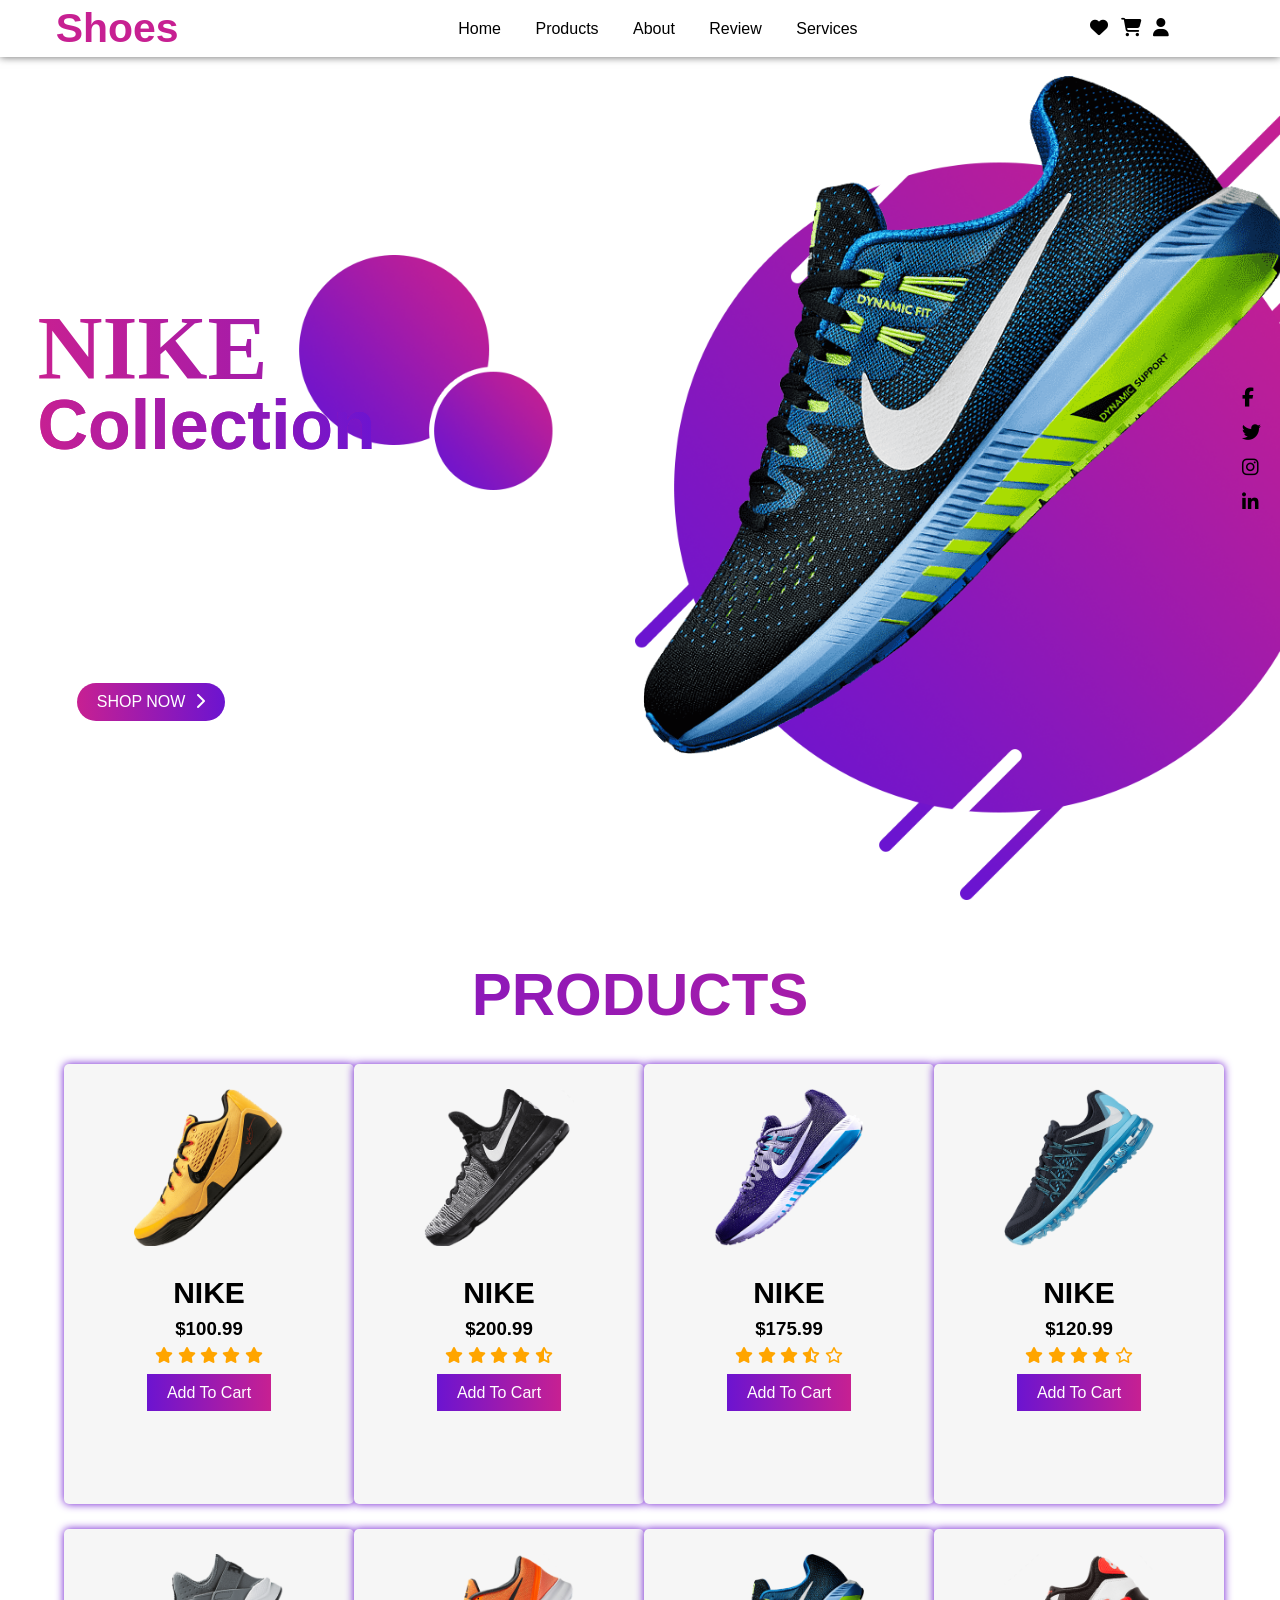
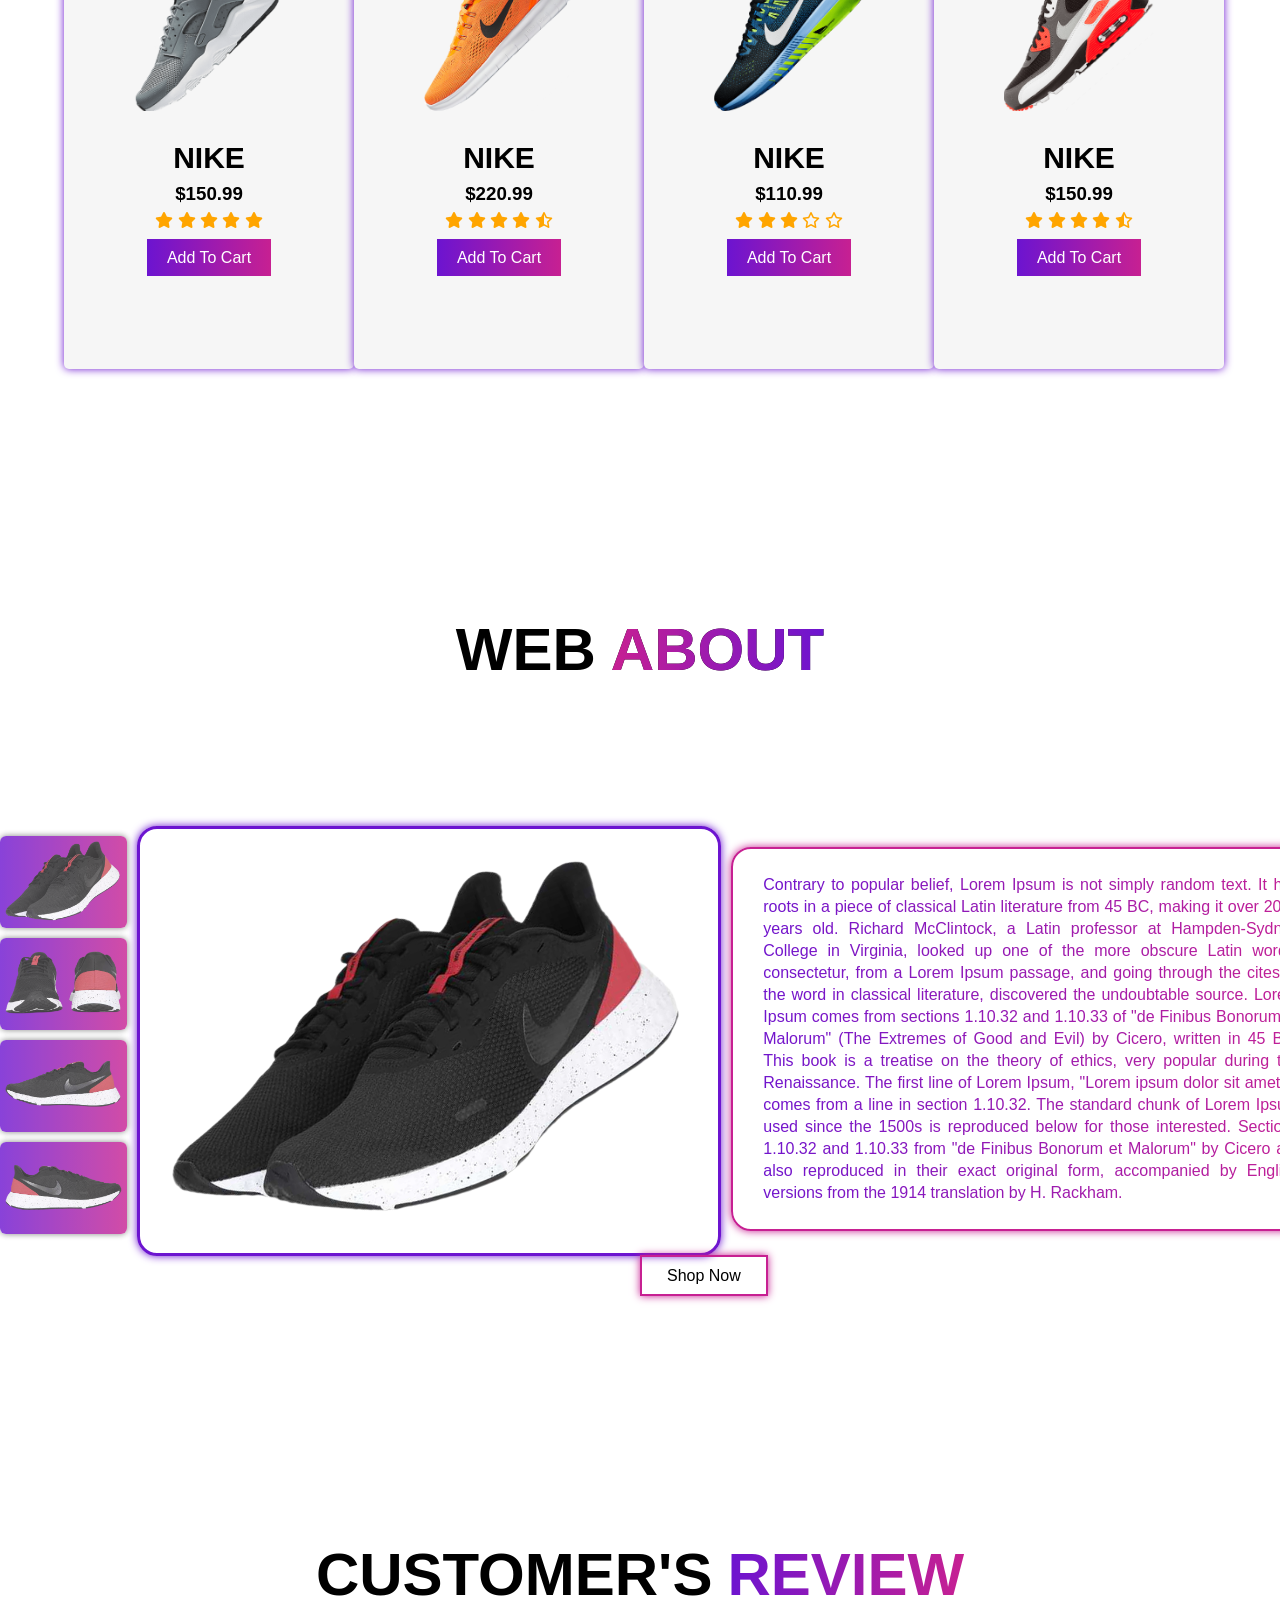
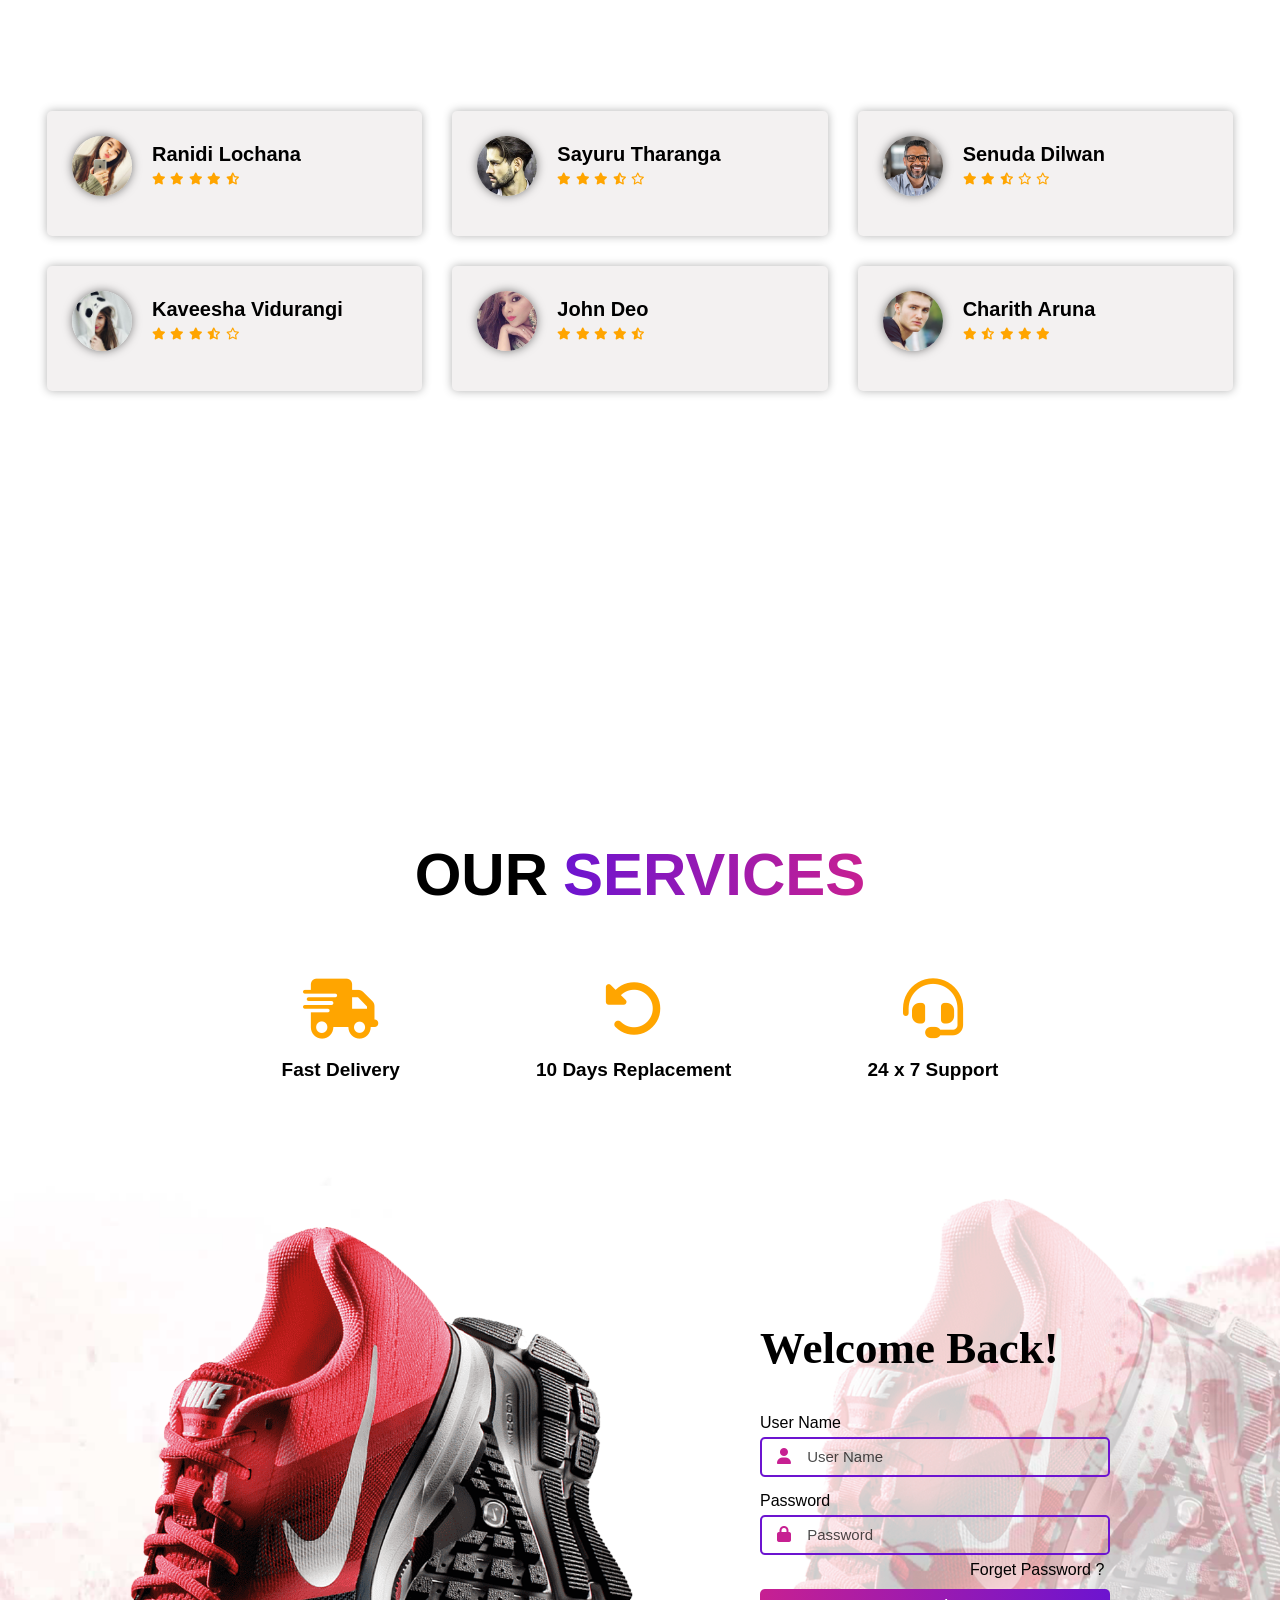
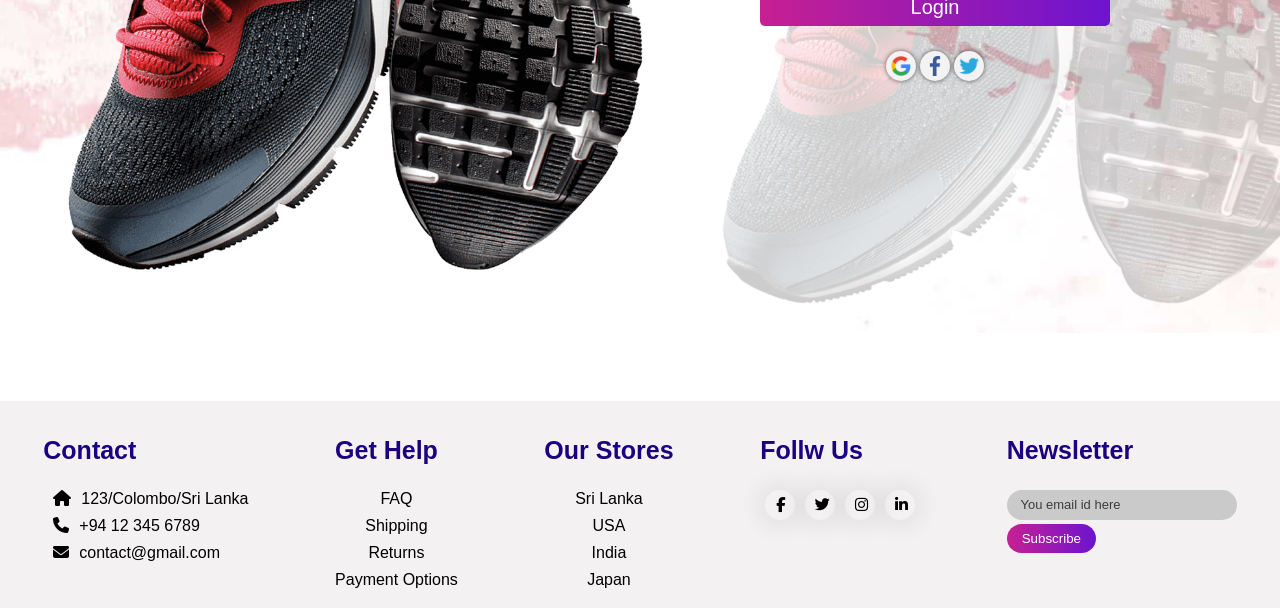
<file: index.html>
<!DOCTYPE html>
<html lang="en">
<head>
    <meta charset="UTF-8">
    <meta http-equiv="X-UA-Compatible" content="IE=edge">
    <meta name="viewport" content="width=device-width, initial-scale=1.0">
    <title>Nike - Just Do It</title>
    <link rel="stylesheet" href="style.css">
    <link rel="shortcut icon" href="image/logo.png">
    <link rel="stylesheet" href="https://cdnjs.cloudflare.com/ajax/libs/font-awesome/6.1.1/css/all.min.css" integrity="sha512-KfkfwYDsLkIlwQp6LFnl8zNdLGxu9YAA1QvwINks4PhcElQSvqcyVLLD9aMhXd13uQjoXtEKNosOWaZqXgel0g==" crossorigin="anonymous" referrerpolicy="no-referrer" />
</head>
<body>

    <section>
        <nav>
            <div class="logo">
                <h1>Shoes<span></span></h1>
            </div>

            <ul>
                <li><a href="#Home">Home</a></li>
                <li><a href="#Products">Products</a></li>
                <li><a href="#About">About</a></li>
                <li><a href="#Review">Review</a></li>
                <li><a href="#Services">Services</a></li>
            </ul>

            <div class="icons">
                <i class="fa-solid fa-heart"></i>
                <i class="fa-solid fa-cart-shopping"></i>
                <i class="fa-solid fa-user"></i>
            </div>

        </nav>

        <div class="main" id="Home">
            <div class="main_content">
                <div class="main_text">
                    <h1>NIKE<br><span>Collection</span></h1>
                    <p>
                    
                    </p>
                </div>
                <div class="main_image">
                    <img src="image/shoes.png">
                </div>
            </div>
            <div class="social_icon">
                <i class="fa-brands fa-facebook-f"></i>
                <i class="fa-brands fa-twitter"></i>
                <i class="fa-brands fa-instagram"></i>
                <i class="fa-brands fa-linkedin-in"></i>
            </div>
            <div class="button">
                <a href="#">SHOP NOW</a>
                <i class="fa-solid fa-chevron-right"></i>
            </div>
        </div>

    </section>


    <!--Products-->

    <div class="products" id="Products">
        <h1>Products</h1>

        <div class="box">
            <div class="card">

                <div class="small_card">
                    <i class="fa-solid fa-heart"></i>
                    <i class="fa-solid fa-share"></i>
                </div>

                <div class="image">
                    <img src="image/shoes1.png">
                </div>

                <div class="products_text">
                    <h2>NIKE</h2>
                    <p>
                      
                    <h3>$100.99</h3>
                    <div class="products_star">
                        <i class="fa-solid fa-star"></i>
                        <i class="fa-solid fa-star"></i>
                        <i class="fa-solid fa-star"></i>
                        <i class="fa-solid fa-star"></i>
                        <i class="fa-solid fa-star"></i>
                    </div>
                    <a href="#" class="btn">Add To Cart</a>
                </div>

            </div>

            <div class="card">

                <div class="small_card">
                    <i class="fa-solid fa-heart"></i>
                    <i class="fa-solid fa-share"></i>
                </div>

                <div class="image">
                    <img src="image/shoes2.png">
                </div>

                <div class="products_text">
                    <h2>NIKE</h2>
                    <p>
                    </p>
                    <h3>$200.99</h3>
                    <div class="products_star">
                        <i class="fa-solid fa-star"></i>
                        <i class="fa-solid fa-star"></i>
                        <i class="fa-solid fa-star"></i>
                        <i class="fa-solid fa-star"></i>
                        <i class="fa-solid fa-star-half-stroke"></i>
                    </div>
                    <a href="#" class="btn">Add To Cart</a>
                </div>

            </div>

            <div class="card">

                <div class="small_card">
                    <i class="fa-solid fa-heart"></i>
                    <i class="fa-solid fa-share"></i>
                </div>

                <div class="image">
                    <img src="image/shoes3.png">
                </div>

                <div class="products_text">
                    <h2>NIKE</h2>
                    <p>
                    </p>
                    <h3>$175.99</h3>
                    <div class="products_star">
                        <i class="fa-solid fa-star"></i>
                        <i class="fa-solid fa-star"></i>
                        <i class="fa-solid fa-star"></i>
                        <i class="fa-solid fa-star-half-stroke"></i>
                        <i class="fa-regular fa-star"></i>
                    </div>
                    <a href="#" class="btn">Add To Cart</a>
                </div>

            </div>

            <div class="card">

                <div class="small_card">
                    <i class="fa-solid fa-heart"></i>
                    <i class="fa-solid fa-share"></i>
                </div>

                <div class="image">
                    <img src="image/shoes4.png">
                </div>

                <div class="products_text">
                    <h2>NIKE</h2>
                    <p>
                    </p>
                    <h3>$120.99</h3>
                    <div class="products_star">
                        <i class="fa-solid fa-star"></i>
                        <i class="fa-solid fa-star"></i>
                        <i class="fa-solid fa-star"></i>
                        <i class="fa-solid fa-star"></i>
                        <i class="fa-regular fa-star"></i>
                    </div>
                    <a href="#" class="btn">Add To Cart</a>
                </div>

            </div>

            <div class="card">

                <div class="small_card">
                    <i class="fa-solid fa-heart"></i>
                    <i class="fa-solid fa-share"></i>
                </div>

                <div class="image">
                    <img src="image/shoes5.png">
                </div>

                <div class="products_text">
                    <h2>NIKE</h2>
                    <p>
                    </p>
                    <h3>$150.99</h3>
                    <div class="products_star">
                        <i class="fa-solid fa-star"></i>
                        <i class="fa-solid fa-star"></i>
                        <i class="fa-solid fa-star"></i>
                        <i class="fa-solid fa-star"></i>
                        <i class="fa-solid fa-star"></i>
                    </div>
                    <a href="#" class="btn">Add To Cart</a>
                </div>

            </div>

            <div class="card">

                <div class="small_card">
                    <i class="fa-solid fa-heart"></i>
                    <i class="fa-solid fa-share"></i>
                </div>

                <div class="image">
                    <img src="image/shoes6.png">
                </div>

                <div class="products_text">
                    <h2>NIKE</h2>
                    <p>
                    </p>
                    <h3>$220.99</h3>
                    <div class="products_star">
                        <i class="fa-solid fa-star"></i>
                        <i class="fa-solid fa-star"></i>
                        <i class="fa-solid fa-star"></i>
                        <i class="fa-solid fa-star"></i>
                        <i class="fa-regular fa-star-half-stroke"></i>
                    </div>
                    <a href="#" class="btn">Add To Cart</a>
                </div>

            </div>

            <div class="card">

                <div class="small_card">
                    <i class="fa-solid fa-heart"></i>
                    <i class="fa-solid fa-share"></i>
                </div>

                <div class="image">
                    <img src="image/shoes.png">
                </div>

                <div class="products_text">
                    <h2>NIKE</h2>
                    <p>
                    </p>
                    <h3>$110.99</h3>
                    <div class="products_star">
                        <i class="fa-solid fa-star"></i>
                        <i class="fa-solid fa-star"></i>
                        <i class="fa-solid fa-star"></i>
                        <i class="fa-regular fa-star"></i>
                        <i class="fa-regular fa-star"></i>
                    </div>
                    <a href="#" class="btn">Add To Cart</a>
                </div>

            </div>

            <div class="card">

                <div class="small_card">
                    <i class="fa-solid fa-heart"></i>
                    <i class="fa-solid fa-share"></i>
                </div>

                <div class="image">
                    <img src="image/shoes7.png">
                </div>

                <div class="products_text">
                    <h2>NIKE</h2>
                    <p>
                    </p>
                    <h3>$150.99</h3>
                    <div class="products_star">
                        <i class="fa-solid fa-star"></i>
                        <i class="fa-solid fa-star"></i>
                        <i class="fa-solid fa-star"></i>
                        <i class="fa-solid fa-star"></i>
                        <i class="fa-regular fa-star-half-stroke"></i>
                    </div>
                    <a href="#" class="btn">Add To Cart</a>
                </div>

            </div>

        </div>
    </div>



    <!--About-->

    <div class="about" id="About">
        
        <h1>Web<span>About</span></h1>

        <div class="about_main">
            <div class="about_image">
                <div class="about_small_image">
                    <img src="image/red_shoes1.png" onclick="functio(this)">
                    <img src="image/red_shoes2.png" onclick="functio(this)">
                    <img src="image/red_shoes3.png" onclick="functio(this)">
                    <img src="image/red_shoes4.png" onclick="functio(this)">
                </div>

                <div class="image_contaner">
                    <img src="image/red_shoes1.png" id="imagebox">
                </div>

            </div>

            <div class="about_text">
                <p>
                    Contrary to popular belief, Lorem Ipsum is not simply random text. It has roots in a piece of classical 
                    Latin literature from 45 BC, making it over 2000 years old. Richard McClintock, a Latin professor at 
                    Hampden-Sydney College in Virginia, looked up one of the more obscure Latin words, consectetur, from a 
                    Lorem Ipsum passage, and going through the cites of the word in classical literature, discovered the 
                    undoubtable source. Lorem Ipsum comes from sections 1.10.32 and 1.10.33 of "de Finibus Bonorum et Malorum" 
                    (The Extremes of Good and Evil) by Cicero, written in 45 BC. This book is a treatise on the theory of ethics, 
                    very popular during the Renaissance. The first line of Lorem Ipsum, "Lorem ipsum dolor sit amet..", comes 
                    from a line in section 1.10.32. The standard chunk of Lorem Ipsum used since the 1500s is reproduced below 
                    for those interested. Sections 1.10.32 and 1.10.33 from "de Finibus Bonorum et Malorum" by Cicero are also 
                    reproduced in their exact original form, accompanied by English versions from the 1914 translation by H. Rackham.
                </p>
            </div>

        </div>

        <a href="#" class="about_btn">Shop Now</a>

        <script>
            function functio(small){
                var full = document.getElementById("imagebox")
                full.src = small.src
            }
        </script>
        
    </div>



    <!--Review-->

    <div class="review" id="Review">
        <h1>Customer's<span>review</span></h1>
        
        <div class="review_box">
            <div class="review_card">
                <div class="card_top">
                    <div class="profile">

                        <div class="profile_image">
                            <img src="image/girl_dp1.jpg">
                        </div>

                        <div class="name">
                            <strong>Ranidi Lochana</strong>

                            <div class="like">
                                <i class="fa-solid fa-star"></i>
                                <i class="fa-solid fa-star"></i>
                                <i class="fa-solid fa-star"></i>
                                <i class="fa-solid fa-star"></i>
                                <i class="fa-solid fa-star-half-stroke"></i>
                            </div>
                        </div>

                    </div>
                </div>
                <div class="comment">
                    <p>
                      
                    </p>
                </div>
            </div>   

            <div class="review_card">
                <div class="card_top">
                    <div class="profile">

                        <div class="profile_image">
                            <img src="image/man_dp1.jpg">
                        </div>

                        <div class="name">
                            <strong>Sayuru Tharanga</strong>

                            <div class="like">
                                <i class="fa-solid fa-star"></i>
                                <i class="fa-solid fa-star"></i>
                                <i class="fa-solid fa-star"></i>
                                <i class="fa-solid fa-star-half-stroke"></i>
                                <i class="fa-regular fa-star"></i>
                            </div>
                        </div>

                    </div>
                </div>
                <div class="comment">
                    <p>
                    
                    </p>
                </div>
            </div>   

            <div class="review_card">
                <div class="card_top">
                    <div class="profile">

                        <div class="profile_image">
                            <img src="image/man_dp2.jpg">
                        </div>

                        <div class="name">
                            <strong>Senuda Dilwan</strong>

                            <div class="like">
                                <i class="fa-solid fa-star"></i>
                                <i class="fa-solid fa-star"></i>
                                <i class="fa-solid fa-star-half-stroke"></i>
                                <i class="fa-regular fa-star"></i>
                                <i class="fa-regular fa-star"></i>
                            </div>
                        </div>

                    </div>
                </div>
                <div class="comment">
                    <p>
                       
                    </p>
                </div>
            </div>   

        </div>

        <div class="review_box">
            <div class="review_card">
                <div class="card_top">
                    <div class="profile">

                        <div class="profile_image">
                            <img src="image/gir_dp3.jpg">
                        </div>

                        <div class="name">
                            <strong>Kaveesha Vidurangi</strong>

                            <div class="like">
                                <i class="fa-solid fa-star"></i>
                                <i class="fa-solid fa-star"></i>
                                <i class="fa-solid fa-star"></i>
                                <i class="fa-solid fa-star-half-stroke"></i>
                                <i class="fa-regular fa-star"></i>
                            </div>
                        </div>

                    </div>
                </div>
                <div class="comment">
                    <p>
                    </p>
                </div>
            </div>   

            <div class="review_card">
                <div class="card_top">
                    <div class="profile">

                        <div class="profile_image">
                            <img src="image/gir_dp2.jpg">
                        </div>

                        <div class="name">
                            <strong>John Deo</strong>

                            <div class="like">
                                <i class="fa-solid fa-star"></i>
                                <i class="fa-solid fa-star"></i>
                                <i class="fa-solid fa-star"></i>
                                <i class="fa-solid fa-star"></i>
                                <i class="fa-solid fa-star-half-stroke"></i>
                            </div>
                        </div>

                    </div>
                </div>
                <div class="comment">
                    <p>
                       
                    </p>
                </div>
            </div>   

            <div class="review_card">
                <div class="card_top">
                    <div class="profile">

                        <div class="profile_image">
                            <img src="image/man_dp3.jpg">
                        </div>

                        <div class="name">
                            <strong>Charith Aruna</strong>

                            <div class="like">
                                <i class="fa-solid fa-star"></i>
                                <i class="fa-solid fa-star-half-stroke"></i>
                                <i class="fa-solid fa-star"></i>
                                <i class="fa-solid fa-star"></i>
                                <i class="fa-solid fa-star"></i>
                            </div>
                        </div>

                    </div>
                </div>
                <div class="comment">
                    <p>
                        
                    </p>
                </div>
            </div>   

        </div>

    </div>


    <!--Services-->

    <div class="services" id="Servises">
        <h1>our<span>services</span></h1>

        <div class="services_cards">
            <div class="services_box">
                <i class="fa-solid fa-truck-fast"></i>
                <h3>Fast Delivery</h3>
                <p>

                </p>
            </div>

            <div class="services_box">
                <i class="fa-solid fa-rotate-left"></i>
                <h3>10 Days Replacement</h3>
                <p>
                </p>
            </div>

            <div class="services_box">
                <i class="fa-solid fa-headset"></i>
                <h3>24 x 7 Support</h3>
                <p>
                </p>
            </div>
        </div>

    </div>



    <!--Login Form-->	
    
    <div class="login_form">
        <div class="left">
            <img src="image/logshoes.png">
        </div>

        <div class="right">
            <h1>Welcome Back!</h1>

            <form action="#" method="post">
                <p>User Name</p>
                <div class="user">
                    <i class="fa-solid fa-user"></i>
                    <input type="text" name="user" placeholder="User Name" class="username">
                </div>

                <p class="passworg_tag">Password</p>
                <div class="password">
                    <i class="fa-solid fa-lock"></i>
                    <input type="text" name="password" placeholder="Password">
                </div>

                <p class="forget">Forget Password ?</p>

                <button type="submit">Login</button>
                <div class="loging_icon">
                    <a href="#"><img src="image/google.png"></a>
                    <a href="#"><img src="image/facebook.png"></a>
                    <a href="#"><img src="image/twitter.png"></a>
                </div>

            </form>

        </div>

    </div>



    <!--Footer-->

    <footer>
        <div class="footer_main">
            <div class="tag">
                <h1>Contact</h1>
                <a href="#"><i class="fa-solid fa-house"></i>123/Colombo/Sri Lanka</a>
                <a href="#"><i class="fa-solid fa-phone"></i>+94 12 345 6789</a>
                <a href="#"><i class="fa-solid fa-envelope"></i>contact@gmail.com</a>
            </div>

            <div class="tag">
                <h1>Get Help</h1>
                <a href="#" class="center">FAQ</a>
                <a href="#" class="center">Shipping</a>
                <a href="#" class="center">Returns</a>
                <a href="#" class="center">Payment Options</a>
            </div>

            <div class="tag">
                <h1>Our Stores</h1>
                <a href="#" class="center">Sri Lanka</a>
                <a href="#" class="center">USA</a>
                <a href="#" class="center">India</a>
                <a href="#" class="center">Japan</a>
            </div>

            <div class="tag">
                <h1>Follw Us</h1>
                <div class="social_link">
                    <a href="#"><i class="fa-brands fa-facebook-f"></i></a>
                    <a href="#"><i class="fa-brands fa-twitter"></i></a>
                    <a href="#"><i class="fa-brands fa-instagram"></i></a>
                    <a href="#"><i class="fa-brands fa-linkedin-in"></i></a>                    
                </div>
            </div>

            <div class="tag">
                <h1>Newsletter</h1>
                <div class="search_bar">
                    <input type="text" placeholder="You email id here">
                    <button type="submit">Subscribe</button>
                </div>
            </div>

        </div>
    </footer>

    
</body>

</html>
</file>
<file: style.css>
*{
    margin: 0;
    padding: 0;
    box-sizing: border-box;
    font-family: sans-serif;
}

html{
    scroll-behavior: smooth;
}

::-webkit-scrollbar{
    width: 15px;
}

::-webkit-scrollbar-track{
    border-radius: 5px;
    box-shadow: inset 0 0 10px rgba(0,0,0,0.25);
}

::-webkit-scrollbar-thumb{
    border-radius: 5px;
    background: linear-gradient(to top, #c72092 , #6c14d0);
}

section{
    width: 100%;
    height: 100vh;
    background-image: url(image/bg1.png);
    background-size: cover;
    background-position: center;
}

section nav{
    display: flex;
    align-items: center;
    justify-content: space-around;
    box-shadow: 0 0 8px rgba(0,0,0,0.6);
    background: white;
    position: fixed;
    top: 0;
    left: 0;
    right: 0;
    z-index: 100;
}

section nav .logo{
    font-size: 35px;
    color: #c72092;
    margin: 5px 0;
    cursor: pointer;
    position: relative;
    left: -4%;
}

section nav .logo span{
    color: #6c14d0;
    text-decoration: underline;
}

section nav ul{
    list-style: none;
}

section nav ul li{
    display: inline-block;
    margin: 5px 15px;
}

section nav ul li a{
    text-decoration: none;
    color: black;
    transition: 0.2s;
}

section nav ul li a:hover{
    color: #c72092;
}

section nav .icons i{
    margin: 0 4px;
    cursor: pointer;
    font-size: 18px;
    transition: 0.3s;
}

section nav .icons i:hover{
    color: #c72092;
}

section .main .main_content{
    display: flex;
    align-items: center;
    justify-content: space-around;
}

section .main .main_content .main_text h1{
    font-size: 90px;
    line-height: 70px;
    font-family: pyxidium quick;
    background: linear-gradient(to right, #c72092,#6c14d0);
    -webkit-background-clip: text;
    -webkit-text-fill-color: transparent;
    position: relative;
    top: 45px;
    left: 5%;
}

section .main .main_content .main_text h1 span{
    font-size: 70px;
    background: linear-gradient(to right, #c72092,#6c14d0);
    -webkit-background-clip: text;
    -webkit-text-fill-color: transparent;
}

section .main .main_content .main_text p{
    width: 600px;
    text-align: justify;
    line-height: 21px;
    position: relative;
    top: 85px;
    left: 5%;
}

section .main .main_content .main_image img{
    width: 650px;
    position: relative;
    left: 20px;
    top: 75px;
}

section .main .social_icon{
    position: absolute;
    top: 50%;
    left: 98%;
    transform: translate(-50%,-50%);
    font-size: 19px;
}

section .main .social_icon i{
    margin: 8px 0;
    cursor: pointer;
    transition: 0.3s;
}

section .main .social_icon i:hover{
    color: #c72092;
}

section .main .button{
    position: absolute;
    left: 6%;
    padding: 10px 20px;
    border-radius: 30px;
    background: linear-gradient(to right,#c72092 , #6c14d0);
}

section .main .button a{
    color: white;
    text-decoration: none;
}

section .main .button i{
    color: white;
    margin-left: 5px;
    transition: 0.3s;
}

section .main .button:hover i{
    transform: translateX(6px);
}



/*Products*/

.products{
    width: 100%;
    height: 140vh;
    padding: 25px 0;
}

.products h1{
    margin: 35px 0;
    font-size: 60px;
    display: flex;
    align-items: center;
    justify-content: center;
    text-transform: uppercase;
    background: linear-gradient(to left, #c72092,#6c14d0);
    -webkit-background-clip: text;
    -webkit-text-fill-color: transparent;    
}

.products .box{
    width: 90%;
    margin: 0 auto;
    display: grid;
    grid-template-columns: 1fr 1fr 1fr 1fr;
    grid-gap: 25px 0;
}

.products .box .card{
    width: 290px;
    height: 440px;
    box-shadow: 0 0 8px #6c14d0;
    border-radius: 5px;
    text-align: center;
    padding: 10px 20px;
    background: #f6f6f6;
}

.products .box .card .small_card{
    display: flex;
    flex-flow: column;
    position: absolute;
    margin: 10px 0;
    transform: translateX(-20px);
    transition: 0.3s;
    opacity: 0;
}

.products .box .card:hover .small_card{
    transform: translateX(2px);
    cursor: pointer;
    opacity: 1;
}

.products .box .card .image{
    display: flex;
    align-items: center;
    justify-content: center;
}

.products .box .card .image img{
    width: 150px;
    margin: 15px 0;
    transition: 0.3s;
}

.products .box .card:hover .image img{
    transform: scale(1.1);
}

.products .box .card .small_card i{
    width: 45px;
    height: 45px;
    border-radius: 5px;
    font-size: 18px;
    margin: 2px 0;
    line-height: 40px;
    border: 2px solid #999999;
    transition: 0.2s;
}

.products .box .card .small_card i:hover{
    color: #c72092;
}

.products .box .card .products_text h2{
    font-size: 30px;
    margin-top: 15px;
}

.products .box .card .products_text p{
    color: #91919191;
    line-height: 21px;
    margin: 8px 0;
}

.products .box .card .products_text h3{
    margin: 7px 0;
}

.products .box .card .products_text .products_star{
    color: orange;
    margin-bottom: 19px;
    cursor: pointer;
}

.products .box .card .products_text .btn{
    text-decoration: none;
    padding: 10px 20px;
    background: linear-gradient(to left, #c72092 , #6c14d0);
    color: white;
}


/*About*/

.about{
    width: 100%;
    height: 100vh;
    padding: 35px 0;
}

.about h1{
    font-size: 60px;
    margin-top: 20px;
    display: flex;
    align-items: center;
    justify-content: center;
    background: black;
    -webkit-background-clip: text;
    -webkit-text-fill-color: transparent;
    text-transform: uppercase;
}

.about h1 span{
    background: linear-gradient(to right, #c72092 , #6c14d0);
    -webkit-background-clip: text;
    -webkit-text-fill-color: transparent;
    margin-left: 15px;
}

.about .about_main{
    position: relative;
    top: 40%;
    left: 50%;
    transform: translate(-50%,-50%);
    display: flex;
    justify-content: space-around;
    align-items: center;
}

.about .about_main .about_image{
    display: flex;
    margin-top: 50px;
}

.about .about_main .about_image .about_small_image{
    display: flex;
    flex-direction: column;
    position: relative;
    top: 15px;
}

.about .about_main .about_image .about_small_image img{
    height: 92px;
    margin: 5px 0;
    cursor: pointer;
    background: linear-gradient(to right, #6c14d0 , #c72092);
    display: block;
    border-radius: 6px;
    padding: 5px 5px;
    box-shadow: 0 0 6px rgba(0,0,0,0.6);
    opacity: 0.8;
    transition: 0.3s;
}

.about .about_main .about_image .about_small_image img:hover{
    opacity: 1;
}

.about .about_main .image_contaner{
    padding: 10px;
    display: flex;
}

.about .about_main .image_contaner img{
    border: 3px solid #6c14d0;
    border-radius: 20px;
    height: 430px;
    padding: 30px;
    box-shadow: 0 0 8px #6c14d0;
}

.about .about_main .about_text{
    margin-top: 45px;
}

.about .about_main .about_text p{
    background: linear-gradient(to left, #c72092 , #6c14d0);
    -webkit-background-clip: text;
    -webkit-text-fill-color: transparent;
    line-height: 22px;
    width: 600px;
    text-align: justify;
    padding: 25px 30px;
    border: 2px solid #c72092;
    border-radius: 20px;
    box-shadow: 0 0 8px #c72092;
}

.about .about_btn{
    color: black;
    background: none;
    position: relative;
    top: 10%;
    left: 50%;
    transform: translate(-50% , -50%);
    padding: 10px 25px;
    border: 2px solid #c72092;
    text-decoration: none;
    box-shadow: 0 0 8px #c72092;
    transition: 0.5s;
}

.about .about_btn:hover{
    border: 2px solid transparent;
    background: #c72092;
    color: white;
}


/*Review*/

.review{
    width: 100%;
    height: 100vh;
    padding-top: 80px;
}

.review h1{
    font-size: 60px;
    display: flex;
    align-items: center;
    justify-content: center;
    margin-bottom: 30px;
    text-transform: uppercase;
}

.review h1 span{
    background: linear-gradient(to left, #c72092 , #6c14d0);
    -webkit-background-clip: text;
    -webkit-text-fill-color: transparent;
    margin-left: 15px;    
}

.review .review_box{
    width: 95%;
    position: relative;
    top: 7%;
    display: flex;
    align-items: center;
    justify-content: center;
    margin: 0 auto;
}

.review .profile .profile_image{
    width: 60px;
    height: 60px;
    border-radius: 50%;
    overflow: hidden;
    margin: 5px 0;
    box-shadow: 0 0 10px rgba(0,0,0,0.5);
    cursor: pointer;
    transition: 0.3s;
}

.review .profile .profile_image:hover{
    transform: scale(1.2);
}

.review .profile_image img{
    width: 100%;
    height: 100%;
    object-fit: cover;
    object-position: center;
}

.review .profile{
    display: flex;
    align-items: center;
}

.review .review_box .review_card{
    width: 500px;
    background: #f3f1f1;
    padding: 20px 25px;
    border-radius: 5px;
    margin: 15px;
    box-shadow: 0 0 10px rgba(0,0,0,0.3);
}

.review .review_box .review_card .card_top{
    display: flex;
    justify-content: space-between;
    align-items: center;
}

.review .review_box .review_card .card_top .profile .name{
    margin-left: 20px;
    line-height: 22px;
}

.review .review_box .review_card .card_top .profile .name strong{
    font-size: 20px;
}

.review .review_box .review_card .card_top .profile .name .like i{
    color: orange;
    display: inline-block;
    font-size: 12px;
}

.review .review_box .review_card .comment p{
    text-align: justify;
    line-height: 22px;
    margin-top: 15px;
}


/*Services*/

.services{
    width: 70%;
    margin: 0 auto;
    text-align: center;
    padding: 80px 0 10px 0;
}

.services h1{
    font-size: 60px;
    text-transform: uppercase;
}

.services h1 span{
    margin-left: 15px;
    background: linear-gradient(to left, #c72092 , #6c14d0);
    -webkit-background-clip: text;
    -webkit-text-fill-color: transparent;    
}

.services .services_cards{
    width: 80%;
    margin: 0 auto;
    display: flex;
    align-items: center;
    justify-content: space-between;
    position: relative;
    top: 50px;
}

.services .services_box i{
    font-size: 60px;
    color: orange;
    margin: 20px 0;
    cursor: pointer;
}

.services .services_box h3{
    margin-bottom: 12px;
    font-size: 19px;
}

.services .services_box p{
    text-align: center;
    color: #919191;
    margin-bottom: 60px;
}


/*Login Form*/

.login_form{
    width: 100%;
    height: 100vh;
    display: flex;
    justify-content: space-around;
    align-items: center;
    background-image: url(image/loging_bg.png);
    background-size: cover;
    background-position: center;
}

.login_form .left img{
    width: 650px;
}

.login_form .right{
    position: relative;
    top: -50px;
    left: -60px;
    padding: 50px 80px;
}

.login_form .right h1{
    font-family: prevattscriptssk;
    font-size: 45px;
    margin-bottom: 40px;
}

.login_form .right p{
    margin-bottom: 5px;
}

.login_form .right .user{
    border: 2px solid #6c14d0;
    border-radius: 5px;
    width: 350px;
    height: 40px;
    display: flex;
}

.login_form .right .user i{
    position: relative;
    top: 9px;
    left: 15px;
    color: #c72092;
}

.login_form .right .user .username{
    position: relative;
    left: 9%;
    width: 295px;
    background: none;
    outline: none;
    border: none;
    display: flex;
    font-size: 15px;
}

.login_form .right .passworg_tag{
    margin: 15px 0 5px 0;
}

.login_form .right .password{
    border: 2px solid #6c14d0;
    border-radius: 5px;
    width: 350px;
    height: 40px;
    display: flex;
}

.login_form .right .password i{
    position: relative;
    top: 9px;
    left: 15px;
    color: #c72092;
}

.login_form .right .password input{
    position: relative;
    left: 9%;
    width: 295px;
    background: none;
    border: none;
    outline: none;
    display: flex;
    font-size: 15px;
}

::-webkit-input-placeholder{
    color: black;
    opacity: 0.7;
}

.login_form .right .forget{
    position: relative;
    left: 60%;
    margin: 6px 0 10px 0;
    cursor: pointer;
}

.login_form .right button{
    width: 350px;
    color: white;
    padding: 7px 20px;
    border: none;
    border-radius: 5px;
    font-size: 20px;
    cursor: pointer;
    background: linear-gradient(to right, #c72092 , #6c14d0);
}

.login_form .right .loging_icon{
    display: flex;
    align-items: center;
    justify-content: center;
    margin-top: 25px;
}

.login_form .right .loging_icon a{
    width: 30px;
    height: 30px;
    margin: 0 2px;
    border-radius: 50%;
    background: #f3f3f3;
    box-shadow: 0 0 5px rgba(0,0,0,0.6);
}

.login_form .right .loging_icon img{
    width: 20px;
    margin: 5px 5px;
}


/*Footer*/

footer{
    width: 100%;
}

footer .footer_main{
    width: 100%;
    background: #f3f1f1;
    display: flex;
    justify-content: space-around;
}

footer .footer_main .tag{
    margin: 10px 0;
}

footer .footer_main .tag .center{
    text-align: center;
}

footer .footer_main .tag h1{
    font-size: 25px;
    margin: 25px 0;
    color: #1c0080;
}

footer .footer_main .tag a{
    display: block;
    color: black;
    text-decoration: none;
    margin: 9px 0;
}

footer .footer_main .tag a i{
    padding: 0 10px;
    transition: 0.3;
}

footer .footer_main .tag a i:hover{
    color: #c72092;
}

footer .footer_main .tag .social_link{
    display: flex;
}

footer .footer_main .tag .social_link a{
    width: 30px;
    height: 30px;
    border-radius: 50%;
    text-align: center;
    text-decoration: none;
    color: black;
    box-shadow: 0 0 20px 10px rgba(0,0,0,0.05);
    position: relative;
    margin: 0 5px;
    z-index: 10;
    overflow: hidden;
}

footer .footer_main .tag .social_link a .fa-brands{
    font-size: 15px;
    line-height: 30px;
    z-index: 10;
    position: relative;
    transition: 0.5s;
}

footer .footer_main .tag .social_link a:hover i{
    color: white;
}

footer .footer_main .tag .social_link a::after{
    content: '';
    width: 100%;
    height: 100%;
    top: 0;
    left: -90px;
    background: linear-gradient(-45deg, #c72092 , #6c14d0);
    position: absolute;
    z-index: -10;
    transition: 0.5s;
}

footer .footer_main .tag .social_link a:hover::after{
    left: 0;
}

footer .footer_main .tag .search_bar{
    width: 230px;
    height: 30px;
    background: rgb(202, 202, 202);
    border-radius: 25px;
}

footer .footer_main .tag .search_bar input{
    width: 200px;
    padding: 2px 0;
    position: relative;
    top: 17%;
    left: 6%;
    border: none;
    background: none;
    outline: none;
    font-size: 13px;
}

footer .footer_main .tag .search_bar button{
    padding: 7px 15px;
    background: linear-gradient(to right, #c72092 , #6c14d0);
    border: none;
    margin-top: 15px;
    border-radius: 25px;
    color: white;
    cursor: pointer;
}
</file>
